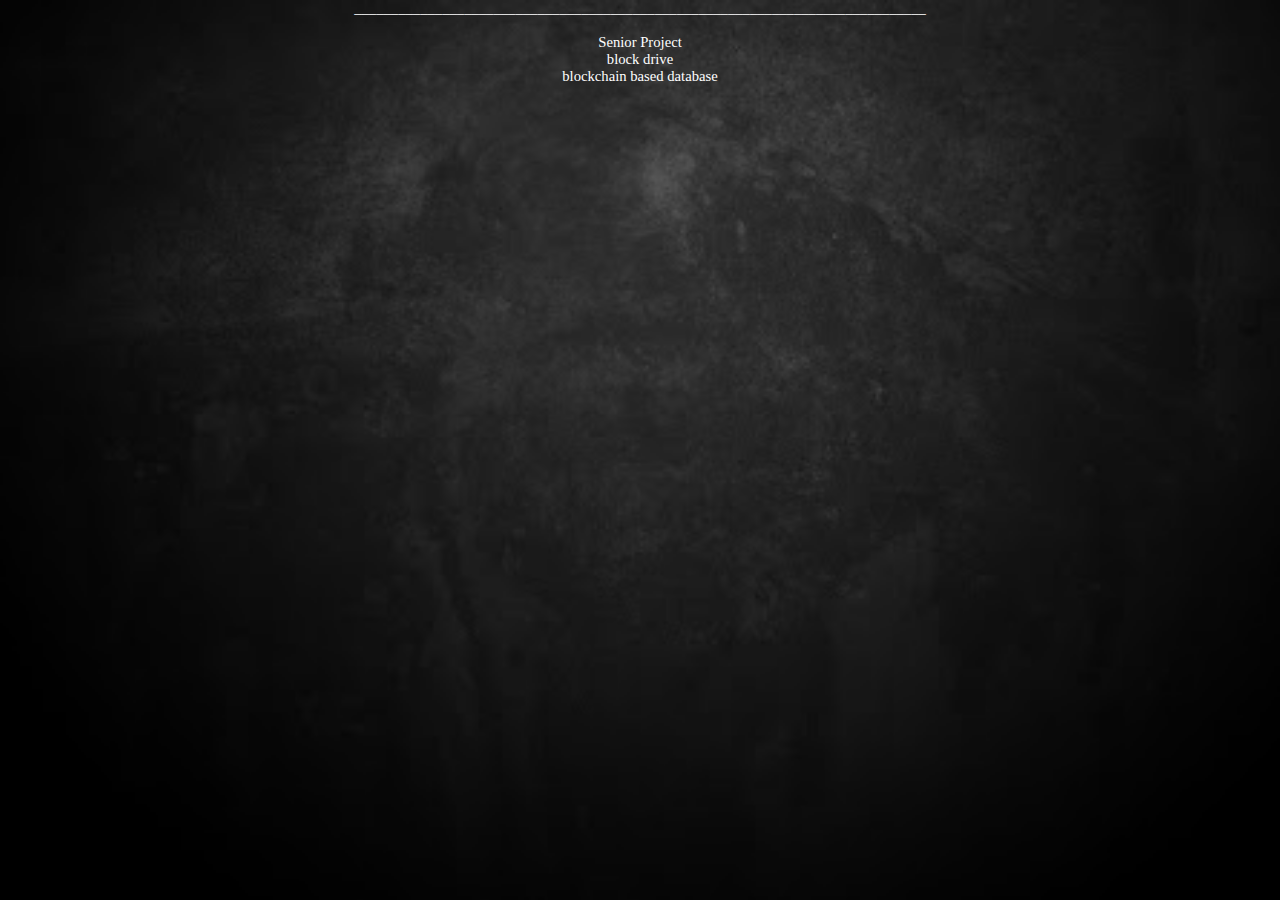
<file: footer.html>
<!DOCTYPE html>

<html>
    <head runat="server">
        <title>footer</title>
        <style>
            body {
                /*position:;*/
                left: 0px;
                bottom: 0px;
                right: 0px;
                width: 100%;
                background-color: black;
                color: white;
                text-align: center;
                font-size: 11pt;

                background-image: url('./imgs/web background/dark back.jpg');
                /* background-repeat: no-repeat; */
                background-attachment: fixed;
                background-position: center;
                background-size: cover;
            }
        </style>
    </head>

    <body style="margin:0; padding:0;">
        ______________________________________________________________________________<br /><br />
         Senior Project<br />
         block drive<br />
         blockchain based database
    </body>
</html>
</file>
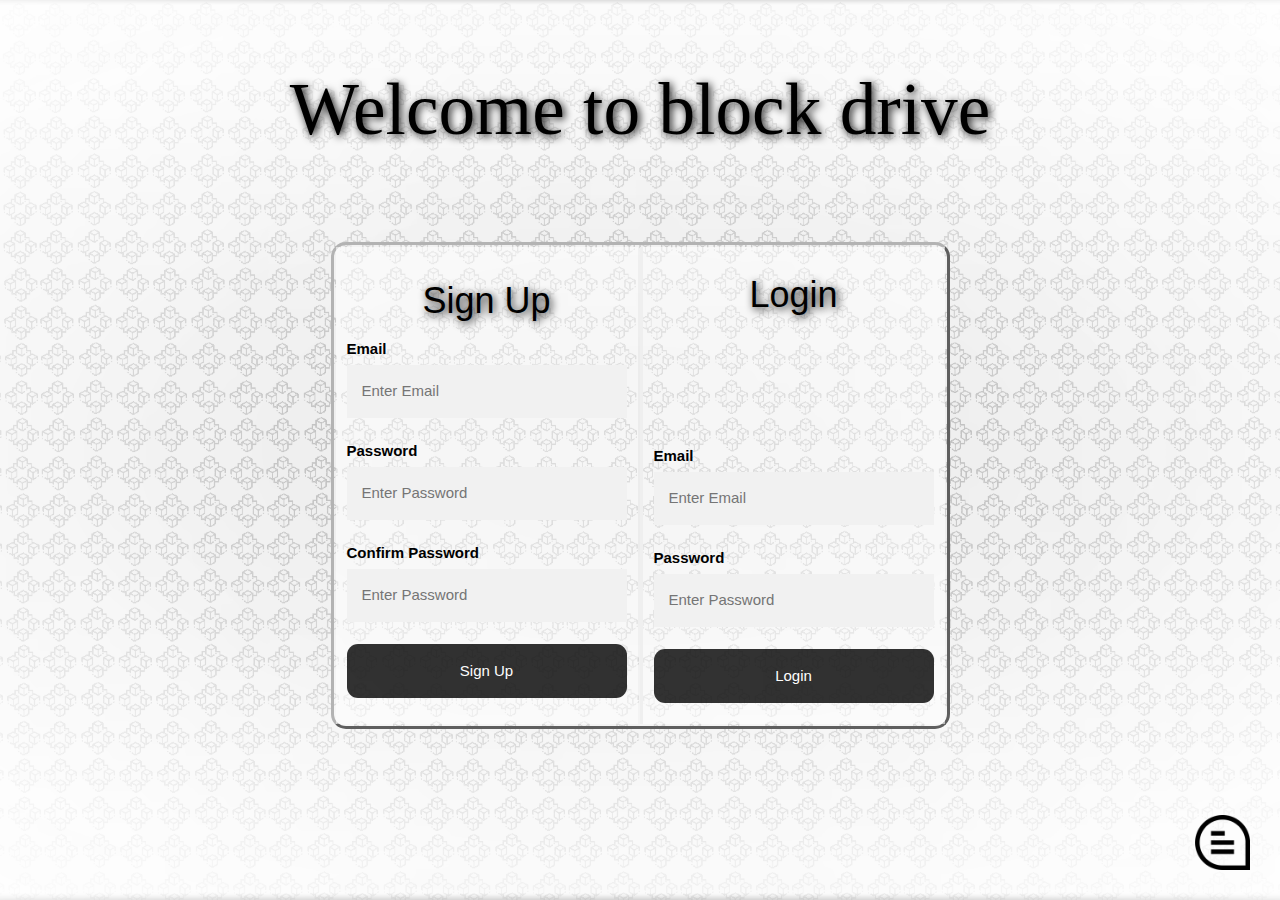
<file: index_body.html>
<!DOCTYPE html>
<html lang="en">

<head>
    <meta charset="UTF-8">
    <meta http-equiv="X-UA-Compatible" content="IE=edge">
    <meta name="viewport" content="width=device-width, initial-scale=1.0">
    <link rel="stylesheet" href="https://www.w3schools.com/w3css/4/w3.css">
    <title>My Drive</title>
    <style>
        body {
            background-image: url('./imgs/web background/main wallpaper.png');
            background-repeat: no-repeat;
            background-attachment: fixed;
            background-position: center;
            background-size: cover;

            font-family: Impact, Haettenschweiler, 'Arial Narrow Bold', sans-serif;
        }
    </style>
    <!-- form css -->
    <style>
        body .form {
            font-family: Arial, Helvetica, sans-serif;
        }

        * {
            box-sizing: border-box;
        }

        table {
            border-color: #b3b3b3;
            border-radius: 15px;
            border-width: 3px;

        }

        table tr td {
            border: none;
            background-color: rgba(255, 255, 255, 0.548);

        }

        /* Add styles to the form container */
        .form-container {
            max-width: 300px;
            padding: 10px;
        }

        /* Full-width input fields */
        .form-container input[type=text],
        .form-container input[type=password] {
            width: 100%;
            padding: 15px;
            margin: 5px 0 22px 0;
            border: none;
            background: #f1f1f1;
        }

        /* When the inputs get focus, do something */
        .form-container input[type=text]:focus,
        .form-container input[type=password]:focus {
            background-color: #ddd;
            outline: none;
        }

        /* Set a style for the submit/login button */
        .form-container .btn {
            background-color: #000000;
            color: white;
            padding: 16px 20px;
            border: none;
            cursor: pointer;
            width: 100%;
            margin-bottom: 10px;
            opacity: 0.8;
            border-radius: 11px;
        }

        /* Add some hover effects to buttons */
        .form-container .btn:hover,
        .open-button:hover {
            opacity: 1;
        }

        a:hover{
            opacity: 50%;
        }
    </style>
</head>

<body>
    <!-- Page content -->
    <div class="w3-content" style="max-width:95%;">
        <center>
            <br><br>
            <h1 style="font-size: 55pt; font-family:fantasy; text-shadow: #000000 2px 2px 9px;">Welcome to block drive</h1>
            
            <br><br><br>

            <!-- sign up/login form -->
            <div class="form">
                <table border="1">
                    <tr>
                        <td>
                            <div class="form-popup" id="myForm">
                                <form action="..." class="form-container">
                                    <h1 style="text-shadow: #000000 2px 2px 9px; text-align: center;">Sign Up</h1>

                                    <label for="email"><b>Email</b></label>
                                    <input type="text" placeholder="Enter Email" name="email" required>

                                    <label for="psw"><b>Password</b></label>
                                    <input type="password" placeholder="Enter Password" name="psw" required>

                                    <label for="psw"><b>Confirm Password</b></label>
                                    <input type="password" placeholder="Enter Password" name="cpsw" required>

                                    <button type="submit" class="btn">Sign Up</button>
                                </form>
                            </div>
                        </td>

                        <td style="border-left: #efefef solid ">
                            <div class="form-popup" id="myForm">
                                <form action="..." class="form-container">
                                    <h1 style="text-shadow: #000000 2px 2px 9px; text-align: center;">Login</h1>

                                    <br><br><br><br><br>

                                    <label for="email"><b>Email</b></label>
                                    <input type="text" placeholder="Enter Email" name="email" required>

                                    <label for="psw"><b>Password</b></label>
                                    <input type="password" placeholder="Enter Password" name="psw" required>

                                    <button type="submit" class="btn">Login</button>
                                </form>
                            </div>
                        </td>
                    </tr>
                </table>
            </div>
        </center>


        <!--instant chat-->
        <a href=""><img src="./imgs/icons/chat icon1.png" alt="chat_icon" style="position:fixed; bottom:30px; right:30px; width:55px;"></a>
    </div>
</body>

</html>
</file>
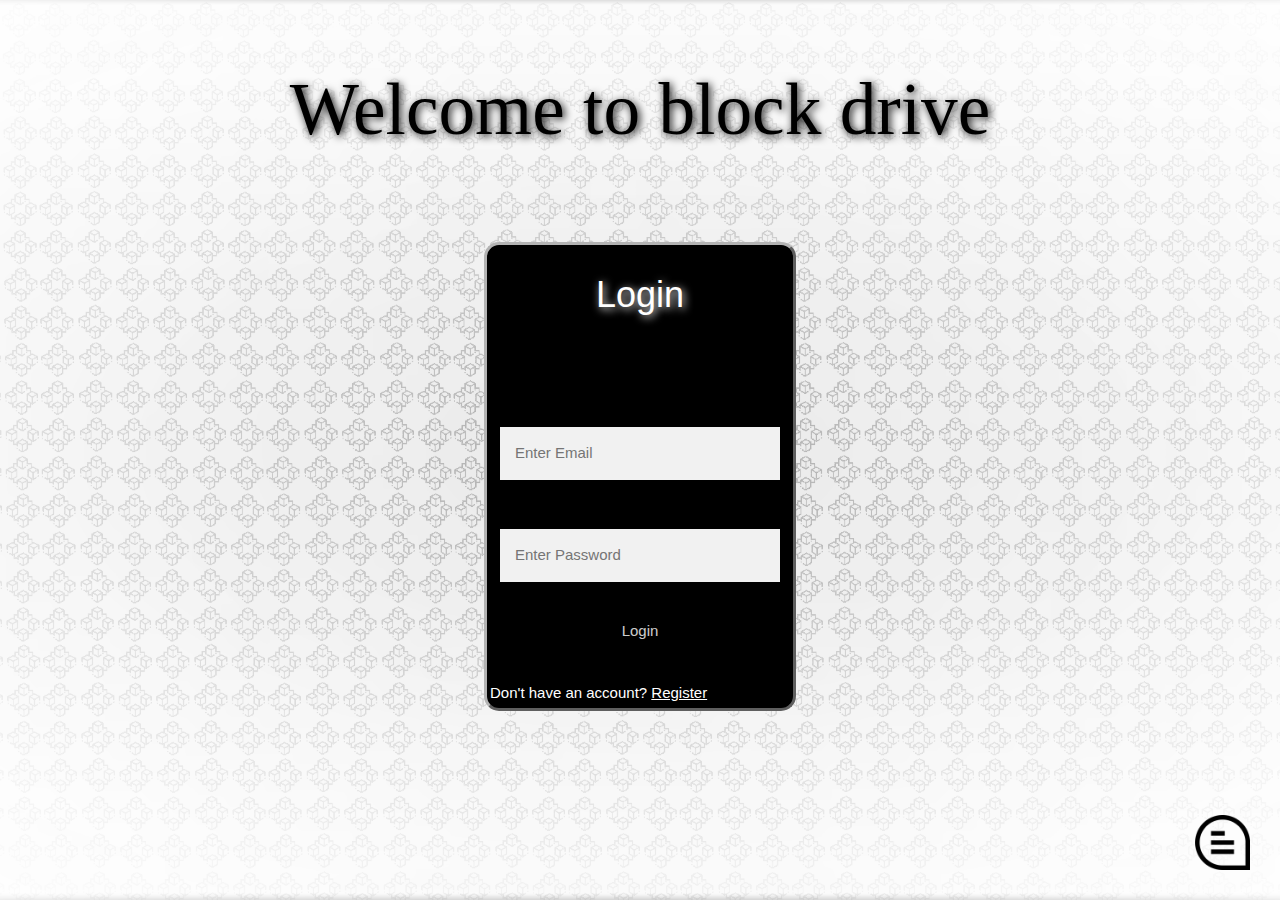
<file: index_body2.html>
<!DOCTYPE html>
<html lang="en">

<head>
    <meta charset="UTF-8">
    <meta http-equiv="X-UA-Compatible" content="IE=edge">
    <meta name="viewport" content="width=device-width, initial-scale=1.0">
    <link rel="stylesheet" href="https://www.w3schools.com/w3css/4/w3.css">
    <title>My Drive</title>
    <style>
        body {
            background-image: url('./imgs/web background/main wallpaper.png');
            background-repeat: no-repeat;
            background-attachment: fixed;
            background-position: center;
            background-size: cover;

            font-family: Impact, Haettenschweiler, 'Arial Narrow Bold', sans-serif;
        }
    </style>
    <!-- form css -->
    <style>
        body .form {
            font-family: Arial, Helvetica, sans-serif;
        }

        * {
            box-sizing: border-box;
        }

        table {
            border-color: #b3b3b3;
            border-radius: 15px;
            border-width: 3px;

        }

        table tr td {
            border: none;
            /* background-color: rgba(255, 255, 255, 0.548); */

        }

        /* Add styles to the form container */
        .form-container {
            max-width: 300px;
            padding: 10px;
        }

        /* Full-width input fields */
        .form-container input[type=text],
        .form-container input[type=password] {
            width: 100%;
            padding: 15px;
            margin: 5px 0 22px 0;
            border: none;
            background: #f1f1f1;
        }

        /* When the inputs get focus, do something */
        .form-container input[type=text]:focus,
        .form-container input[type=password]:focus {
            background-color: #ddd;
            outline: none;
        }

        /* Set a style for the submit/login button */
        .form-container .btn {
            background-color: #000000;
            color: white;
            padding: 16px 20px;
            border: none;
            cursor: pointer;
            width: 100%;
            margin-bottom: 10px;
            opacity: 0.8;
            border-radius: 11px;
        }

        /* Add some hover effects to buttons */
        .form-container .btn:hover,
        .open-button:hover {
            opacity: 1;
        }

        a:hover{
            opacity: 50%;
        }
    </style>
</head>

<body>
    <!-- Page content -->
    <div class="w3-content" style="max-width:95%;">
        <center>
            <br><br>
            <h1 style="font-size: 55pt; font-family:fantasy; text-shadow: #000000 2px 2px 9px;">Welcome to block drive</h1>
            
            <br><br><br>

            <!-- sign up/login form
            <div class="form">
                <table border="1">
                        <td>
                            <div class="form-popup" id="myForm">
                                <form action="..." class="form-container">
                                    <h1 style="text-shadow: #000000 2px 2px 9px; text-align: center;">Login</h1>

                                    <br><br><br>

                                    <label for="email"><b>Email</b></label>
                                    <input type="text" placeholder="Enter Email" name="email" required>

                                    <label for="psw"><b>Password</b></label>
                                    <input type="password" placeholder="Enter Password" name="psw" required>

                                    <button type="submit" class="btn">Login</button>
                                </form>
                            </div>
                        </td>
                    </tr>

                    <tr>
                        <td>Don't have an account? <a href="signUp.html">Register</a></td>
                    </tr>
                </table>
            </div> -->

                        <!-- sign up/login form -->
                        <div class="form">
                            <table border="1" style="background-color:black;">
                                    <td>
                                        <div class="form-popup" id="myForm">
                                            <form action="..." class="form-container">
                                                <h1 style="text-shadow: #ffffff 2px 2px 9px; text-align:center; color:white;">Login</h1>
            
                                                <br><br><br>
            
                                                <label for="email"><b>Email</b></label>
                                                <input type="text" placeholder="Enter Email" name="email" required>
            
                                                <label for="psw"><b>Password</b></label>
                                                <input type="password" placeholder="Enter Password" name="psw" required>
            
                                                <button type="submit" class="btn">Login</button>
                                            </form>
                                        </div>
                                    </td>
                                </tr>
            
                                <tr>
                                    <td style="color:white;">Don't have an account? <a href="./signUp.html">Register</a></td>
                                </tr>
                            </table>
                        </div>
        </center>


        <!--instant chat-->
        <a href=""><img src="./imgs/icons/chat icon1.png" alt="chat_icon" style="position:fixed; bottom:30px; right:30px; width:55px;"></a>
    </div>
</body>

</html>
</file>
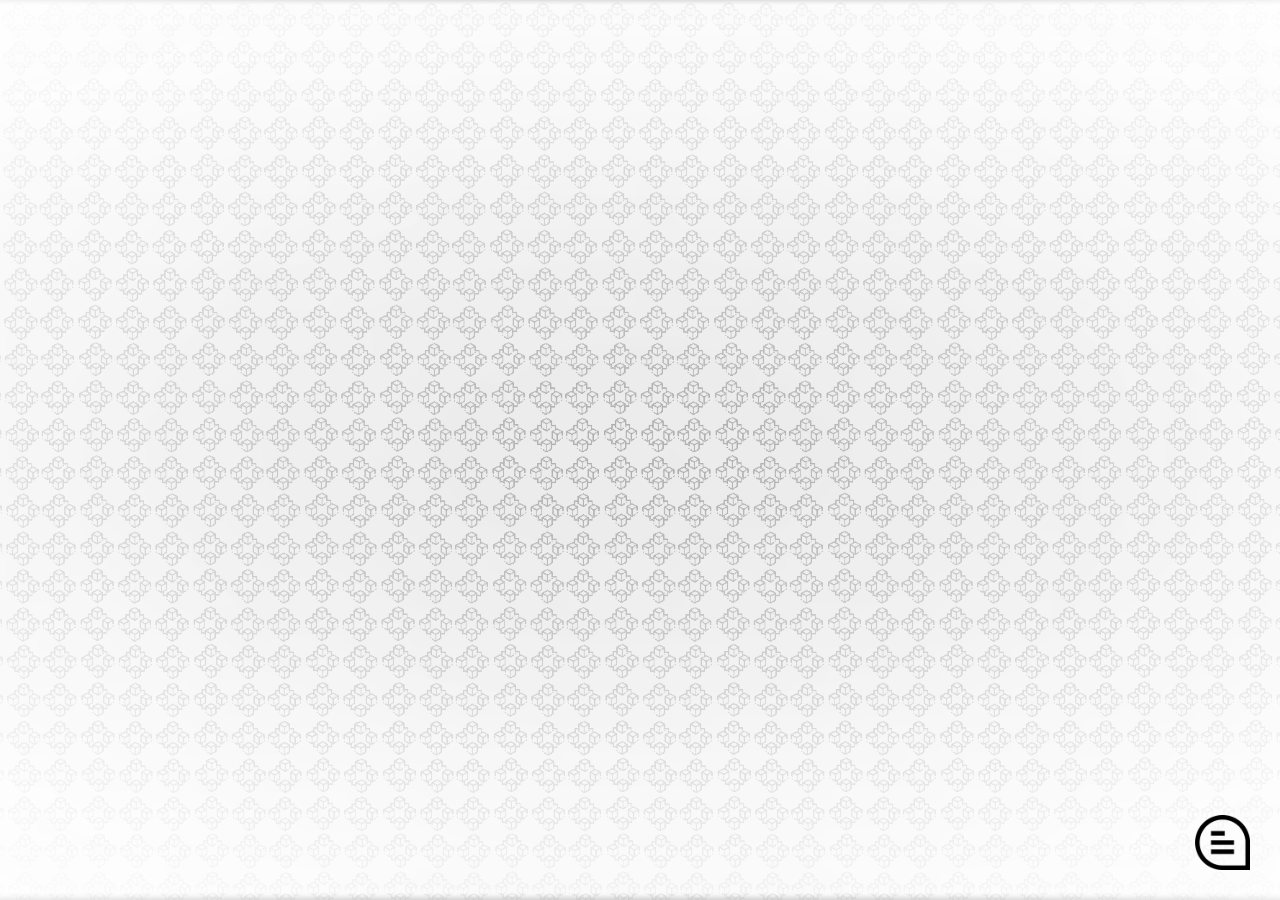
<file: profile.html>
<!DOCTYPE html>
<html lang="en">

<head>
    <meta charset="UTF-8">
    <meta http-equiv="X-UA-Compatible" content="IE=edge">
    <meta name="viewport" content="width=device-width, initial-scale=1.0">
    <link rel="stylesheet" href="https://www.w3schools.com/w3css/4/w3.css">
    <title>My Drive</title>
    <style>
        body {
            background-image: url('./imgs/web background/main wallpaper.png');
            background-repeat: no-repeat;
            background-attachment: fixed;
            background-position: center;
            background-size: cover;
        }

    </style>
</head>

<body>
    <!-- Page content -->
    <div class="w3-container" style="padding:35px;" >


        

        <!--instant chat-->
        <a href=""><img src="./imgs/icons/chat icon1.png" alt="chat_icon" style="position:fixed; bottom:30px; right:30px; width:55px;"></a>
    </div>
</body>

</html>
</file>
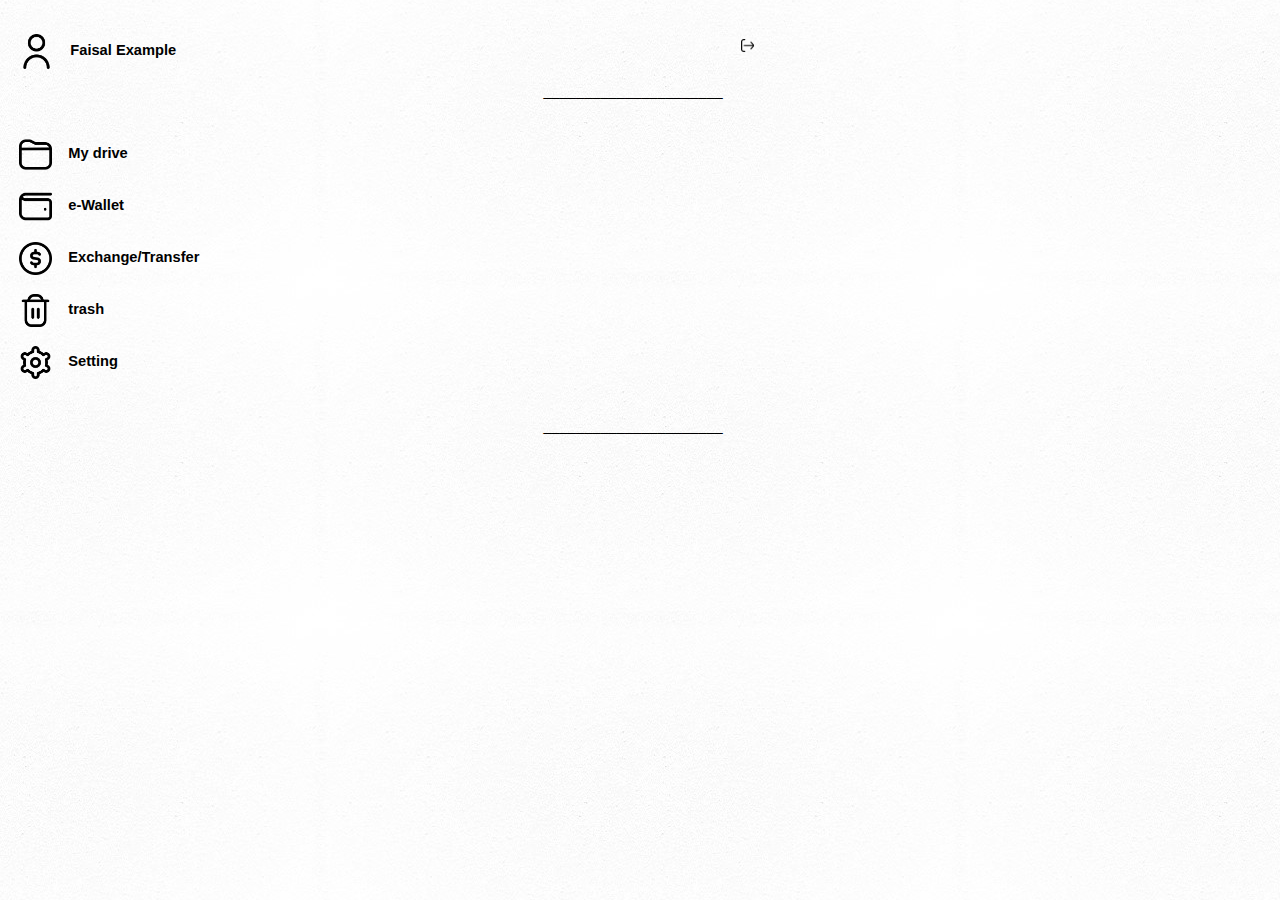
<file: sidebar1.html>
<!DOCTYPE html>
<html lang="en">

<head>
    <meta charset="UTF-8">
    <meta http-equiv="X-UA-Compatible" content="IE=edge">
    <meta name="viewport" content="width=device-width, initial-scale=1.0">
    <link rel="stylesheet" href="https://www.w3schools.com/w3css/4/w3.css">
    <title>sidebar</title>
    <style>
        body {
            background-image: url('./imgs/web background/light_background.jpg');
            background-attachment: fixed;
            background-position: center;
        }

        /* grid css */
        .w3-btn:hover {
            opacity: 50%;
            color: brown;
            font-style: italic;
        }

        .grid-item a {
            text-decoration: none;
            font-size: 11pt;
        }

        .grid-container {
            /* border: 3px solid; */
            display: grid;
            grid-template-columns: auto auto;
            background: none;
            padding: 1px;
            row-gap: 1px;
        }

        .grid-item {
            /* border: 3px solid black; */
            padding: 0px;
            margin: 1px;
            font-size: 11pt;
            text-align: left;
        }/* end of grid css */
    </style>
</head>

<body>
    <!-- Page content -->
    <div style="padding: 1px; margin:0px; width:100%">

        <br>

        <div class="grid-container">
            <!-- profile & sign out btn -->
            <a href="./profile.html" target="main_body_fr"><div class="w3-btn" width="auto"><div class="grid-item"><img src="./imgs/icons/profile avatar.png" alt="profile_icon" width="35px"><b>&nbsp &nbsp Faisal Example</B></div></div></a>
            <a href="./index.html" target="_parent"><div class="w3-btn"><div class="grid-item"><img src="./imgs/icons/sign_out icon.png" alt="name" width="13px"></div></div></a>

            <!-- devider -->
            <div class="grid-item" style="text-align:end;">______________________</div>
            <div class="grid-item"></div>
            <div class="grid-item">&nbsp</div>
            <div class="grid-item">&nbsp</div>
            
            <!-- body frame nav menu -->
            <a href="./drive.html" target="main_body_fr" class="w3-btn"><div class="grid-item" ><img src="./imgs/icons/drive icon.png" alt="drive_icon" width="33px"><b>&nbsp &nbsp My drive</b></div></a>
            <div class="grid-item"></div>

            <a href="./e-Wallet.html" target="main_body_fr" class="w3-btn"><div class="grid-item" ><img src="./imgs/icons/wallet icon.png" alt="wallet_icon" width="33px"><b>&nbsp &nbsp e-Wallet</b></div></a>
            <div class="grid-item"></div>

            <a href="./transfer.html" target="main_body_fr" class="w3-btn"><div class="grid-item" ><img src="./imgs/icons/exchange icon.png" alt="exchange_icon" width="33px"><b>&nbsp &nbsp Exchange/Transfer</b></div></a>
            <div class="grid-item"></div>

            <a href="./trash.html" target="main_body_fr" class="w3-btn"><div class="grid-item" ><img src="./imgs/icons/trash icon.png" alt="trash_icon" width="33px"><b>&nbsp &nbsp trash</b></div></a>
            <div class="grid-item"></div>

            <a href="./setting.html" target="main_body_fr" class="w3-btn"><div class="grid-item" ><img src="./imgs/icons/setting icon.png" alt="setting_icon" width="33px"><b>&nbsp &nbsp Setting</b></div></a>
            <div class="grid-item"></div>

            <!-- devider -->
            <div class="grid-item">&nbsp</div>
            <div class="grid-item">&nbsp</div>
            <div class="grid-item" style="text-align:end;">______________________</div>
            <div class="grid-item"></div>

        </div>
    </div>

</body>

</html>
</file>
